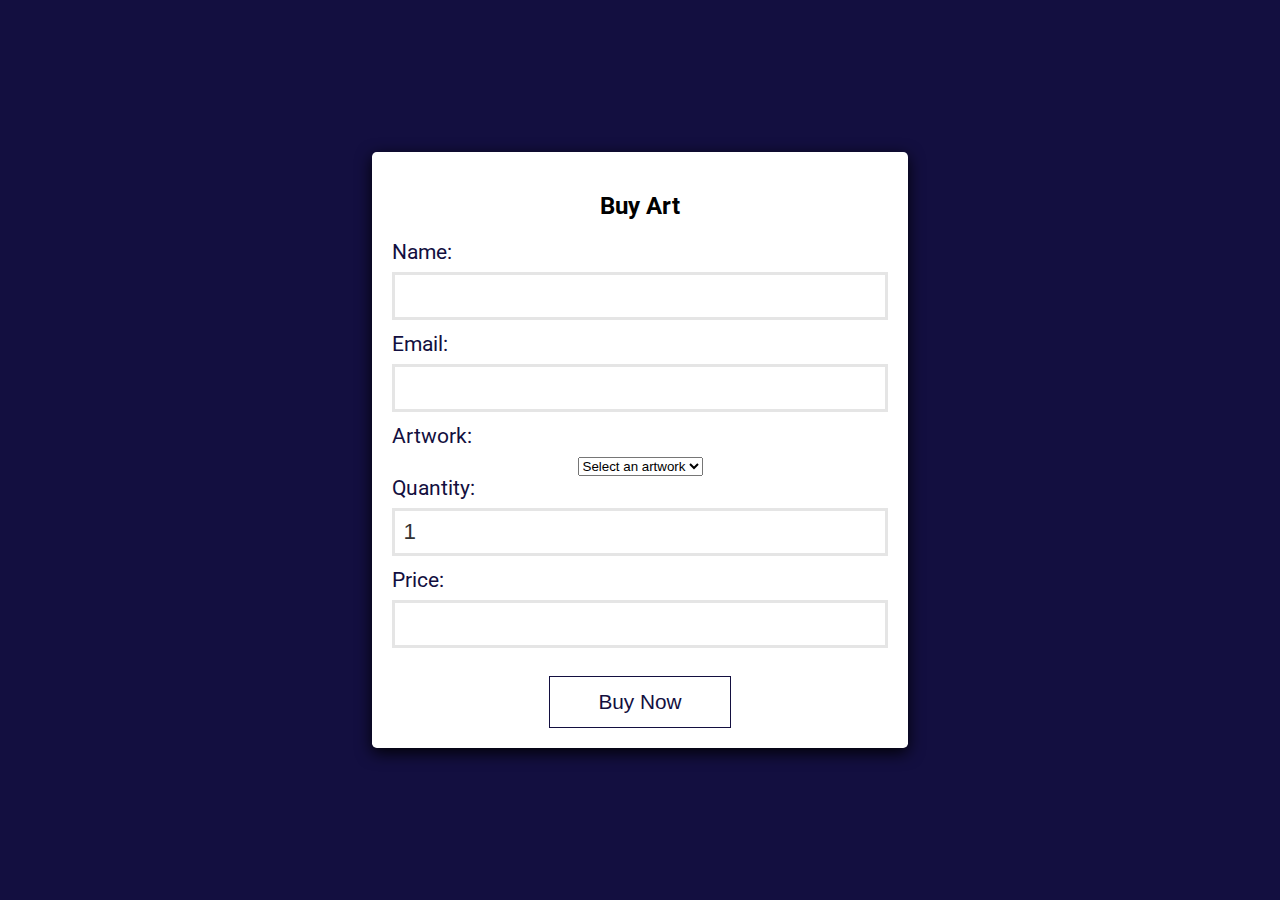
<file: buy.html>
<!DOCTYPE html>
<html lang="en">
<head>
  <meta charset="UTF-8">
  <meta name="viewport" content="width=device-width, initial-scale=1.0">
  <title>Buy Art</title>
  <link rel="stylesheet" href="https://fonts.googleapis.com/css2?family=Roboto:ital,wght@0,100;0,300;0,400;0,500;0,700;1,100;1,300&display=swap">
  <style>
    :root {
      --pink: #EE0548;
      --black: #130f40;
    }

    body {
      font-family: 'Roboto', sans-serif;
      margin: 0;
      padding: 0;
      box-sizing: border-box;
      text-decoration: none;
      outline: none;
      border: none;
      transition: .2s linear;
      text-transform: capitalize;
      background: var(--black);
      display: flex;
    align-items: center;
    justify-content: center;
    min-height: 100vh;
    
    }

    form {
      max-width: 700vh;
      margin: 20px auto;
      padding: 20px;
      background: #fff;
      border-radius: .3rem;
      box-shadow: 0 .3rem 1rem rgba(0, 0, 0, .9);
      text-align: center;
    }

    label {
      display: block;
      margin-bottom: 8px;
      font-size: 1.3rem;
      color: var(--black);
      text-align: left;
    }

    input {
      width: 100%;
      padding: 8px;
      margin-bottom: 12px;
      box-sizing: border-box;
      border: .2rem solid rgba(0, 0, 0, .1);
      font-size: 1.4rem;
      color: #333;
    }

    button {
      display: inline-block;
      margin-top: 1rem;
      border: .1rem solid var(--black);
      color: var(--black);
      font-size: 1.3rem;
      padding: .8rem 3rem;
      cursor: pointer;
      background: none;
      text-align: center;
    }

    button:hover {
      background: var(--pink);
      border-color: var(--pink);
      color: #fff;
    }
  </style>
</head>
<body>

  <form action="confirmation.html" method="post" onsubmit="return validateForm()">
    
    <h2>Buy Art</h2>
    <label for="name">Name:</label>
    <input type="text" id="name" name="name" required>

    <label for="email">Email:</label>
    <input type="email" id="email" name="email" required>

    <label for="artwork">Artwork:</label>
    <select id="artwork" name="artwork" required>
      <option value="">Select an artwork</option>
      <option value="artwork1">Artwork 1</option>
      <option value="artwork2">Artwork 2</option>
      <option value="artwork3">Artwork 3</option>
    </select>

    <label for="quantity">Quantity:</label>
    <input type="number" id="quantity" name="quantity" min="1" value="1" required>

    <label for="price">Price:</label>
    <input type="text" id="price" name="price" readonly>

    <button type="submit">Buy Now</button>
  </form>
  </body>
  </html>
</file>
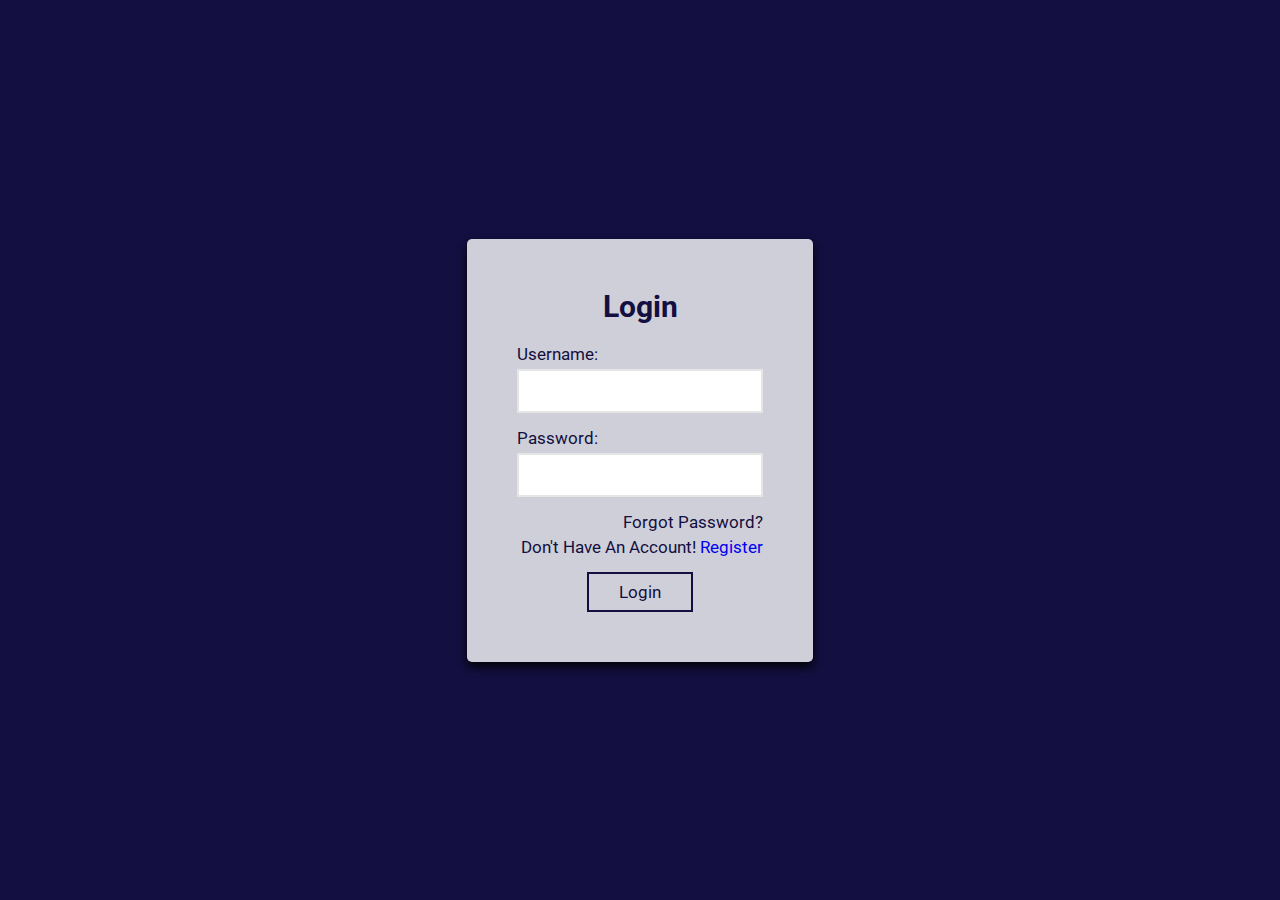
<file: login.html>
<!DOCTYPE html>
<html>
<head>
    <link rel="stylesheet" href="css/style.css">
</head>
<body>
<!-- Add a login form -->
<section class="login" id="login">
    <div class="login-container">
        <form class="login-form"  method="post" action="index.html" onsubmit="return validateForm()">
            <h2>Login</h2>
            <label for="login-username">Username:</label>
            <input type="text" id="login-username" name="login-username" required><br>

            <label for="login-password">Password:</label>
            <input type="password" id="login-password" name="login-password" required><br>
            <label class="fp">Forgot Password?</label><br>
            <label class="fp">Don't have an account! <a href="register.html">Register</a></label><br>
            <button class="btn" type="submit">Login</button>
        </form>
    </div>
</section>

<script>
    function validateForm() {
        var username = document.getElementById("login-username").value;
        var password = document.getElementById("login-password").value;

        if (username.trim() === "") {
            alert("Please enter your username");
            return false;
        }

        if (password.trim() === "") {
            alert("Please enter your password");
            return false;
        }

        if (password.length < 8) {
            alert("Password must be at least 8 characters long");
            return false;
        }

        // Check if password contains at least one letter, one number, and one special character
        if (!/[a-zA-Z]/.test(password) || !/\d/.test(password) || !/[!@#$%^&*()_+\-=\[\]{};':"\\|,.<>\/?]/.test(password)) {
            alert("Password must contain at least one letter, one number, and one special character");
            return false;
        }

        return true;
    }
</script>

</body>
</html>
</file>
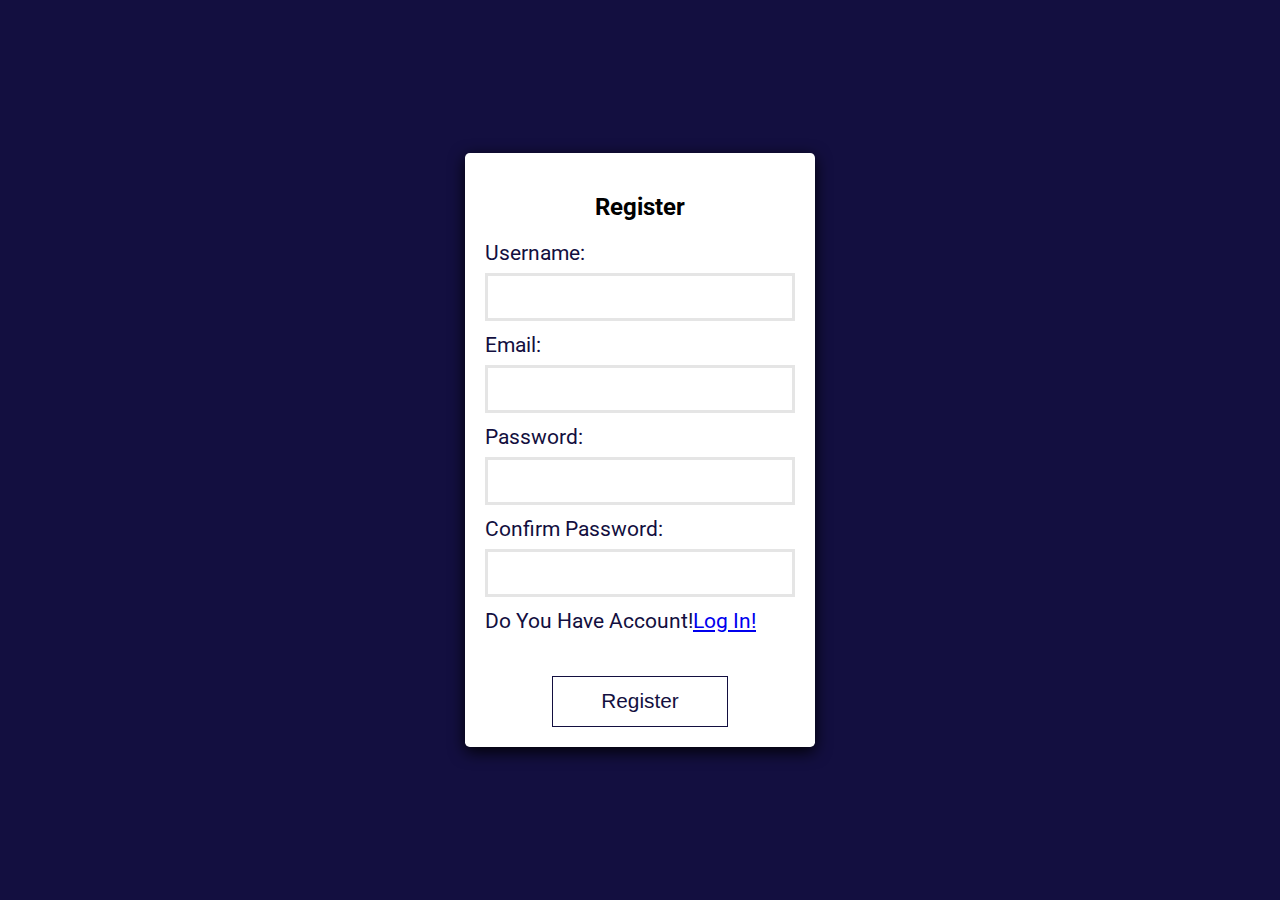
<file: register.html>
<!DOCTYPE html>
<html lang="en">
<head>
  <meta charset="UTF-8">
  <meta name="viewport" content="width=device-width, initial-scale=1.0">
  <title>User Registration</title>
  <link rel="stylesheet" href="https://fonts.googleapis.com/css2?family=Roboto:ital,wght@0,100;0,300;0,400;0,500;0,700;1,100;1,300&display=swap">
  <style>
    :root {
      --pink: #EE0548;
      --black: #130f40;
    }

    body {
      font-family: 'Roboto', sans-serif;
      margin: 0;
      padding: 0;
      box-sizing: border-box;
      text-decoration: none;
      outline: none;
      border: none;
      transition: .2s linear;
      text-transform: capitalize;
      background: var(--black);
      display: flex;
    align-items: center;
    justify-content: center;
    min-height: 100vh;
    
    }

    form {
      max-width: 700vh;
      margin: 20px auto;
      padding: 20px;
      background: #fff;
      border-radius: .3rem;
      box-shadow: 0 .3rem 1rem rgba(0, 0, 0, .9);
      text-align: center;
    }

    label {
      display: block;
      margin-bottom: 8px;
      font-size: 1.3rem;
      color: var(--black);
      text-align: left;
    }

    input {
      width: 100%;
      padding: 8px;
      margin-bottom: 12px;
      box-sizing: border-box;
      border: .2rem solid rgba(0, 0, 0, .1);
      font-size: 1.4rem;
      color: #333;
    }

    button {
      display: inline-block;
      margin-top: 1rem;
      border: .1rem solid var(--black);
      color: var(--black);
      font-size: 1.3rem;
      padding: .8rem 3rem;
      cursor: pointer;
      background: none;
      text-align: center;
    }

    button:hover {
      background: var(--pink);
      border-color: var(--pink);
      color: #fff;
    }
  </style>
</head>
<body>

  <form action="login.html" method="post" onsubmit="return validateForm()">
    
    <h2>Register</h2>
    <label for="username">Username:</label>
    <input type="text" id="username" name="username" required>

    <label for="email">Email:</label>
    <input type="email" id="email" name="email" required>

    <label for="password">Password:</label>
    <input type="password" id="password" name="password" required>

    <label for="confirm_password">Confirm Password:</label>
    <input type="password" id="confirm_password" name="confirm_password" required><br>
    <label class="fp">Do you have account!<a href="login.html">log in!</a></label><br>

    <button type="submit">Register</button>
  </form>
  <script>
    function validateForm() {
        var username = document.getElementById("username").value;
        var email = document.getElementById("email").value;
        var password = document.getElementById("password").value;
        var confirm_password = document.getElementById("confirm_password").value;

        if (username.trim() === "") {
            alert("Please enter your username");
            return false;
        }

        if (email.trim() === "") {
            alert("Please enter your email");
            return false;
        }

        // Check email format using a regular expression
        var emailFormat = /^[^\s@]+@[^\s@]+\.[^\s@]+$/;
        if (!emailFormat.test(email)) {
            alert("Please enter a valid email address");
            return false;
        }

        if (password.trim() === "") {
            alert("Please enter your password");
            return false;
        }

        if (confirm_password.trim() === "") {
            alert("Please confirm your password");
            return false;
        }

        if (password !== confirm_password) {
            alert("Passwords do not match");
            return false;
        }

        if (password.length < 8) {
            alert("Password must be at least 8 characters long");
            return false;
        }

        // Check password complexity using a regular expression
        var passwordComplexity = /^(?=.*[a-z])(?=.*[A-Z])(?=.*\d)(?=.*[@$!%*?&])[A-Za-z\d@$!%*?&]{8,}$/;
        if (!passwordComplexity.test(password)) {
            alert("Password must contain at least one uppercase letter, one lowercase letter, one number, one special character, and be at least 8 characters long");
            return false;
        }

        return true;
    }
</script>


</body>
</html>
</file>
<file: css/style.css>
@import url('https://fonts.googleapis.com/css2?family=Roboto:ital,wght@0,100;0,300;0,400;0,500;0,700;1,100;1,300&display=swap');
:root {
    --pink: #EE0548;
    --black: #130f40;
}

* {
    font-family: 'Roboto', sans-serif;
    margin: 0;
    padding: 0;
    box-sizing: border-box;
    text-decoration: none;
    outline: none;
    border: none;
    transition: .2s linear;
    text-transform: capitalize;
}

*::selection {
    background: var(--pink);
    color: #fff;
}

html {
    font-size: 62.5%;
    overflow-x: hidden;
    scroll-padding-top: 6.5rem;
    scroll-behavior: smooth;
}

body {
    background: var(--black);
}

section {
    padding: 3rem 9%;
}

.btn {
    display: inline-block;
    margin-top: 1rem;
    border: .2rem solid var(--black);
    color: var(--black);
    font-size: 1.7rem;
    padding: .8rem 3rem;
    cursor: pointer;
    background: none;
}

.btn:hover {
    background: var(--pink);
    border-color: var(--pink);
    color: #fff;
}

.heading {
    padding-bottom: 2rem;
    text-align: center;
}

.heading h1 {
    font-size: 4rem;
    color: #fff;
    padding-bottom: 1rem;
    text-transform: uppercase;
}

header {
    position: fixed;
    top: 0;
    left: 0;
    right: 0;
    z-index: 10000;
    background: var(--pink);
    padding: 2rem 9%;
    display: flex;
    align-items: center;
    justify-content: space-between;
}

header .logo {
    font-size: 2.5rem;
    color: #fff;
    font-weight: bolder;
}

header .navbar a {
    color: #fff;
    font-size: 2rem;
    margin-left: 2rem;
}

header .navbar a:hover {
    color: var(--black);
}

#menu-bar {
    font-size: 3rem;
    color: #fff;
    border-radius: .5rem;
    border: .1rem solid #fff;
    padding: .5rem 1.5rem;
    cursor: pointer;
    display: none;
}

.home {
    min-height: 100vh;
    display: flex;
    align-items: center;
    background: url(../images/home-bg.jpg) no-repeat;
    background-size: cover;
    background-position: center;
    background-attachment: fixed;
}

.home .content span {
    font-size: 3rem;
    color: var(--pink);
}

.home .content h3 {
    font-size: 6rem;
    color: var(--black);
    width: 60rem;
}

.step-container {
    display: flex;
    align-items: center;
    justify-content: center;
    flex-wrap: wrap;
}

.step-container .step {
    background: #fff;
    margin: 1rem;
    padding: 2rem;
    border-radius: .5rem;
    box-shadow: 0 .5rem 1rem rgba(0, 0, 0, .9);
    text-align: center;
    flex: 39rem;
    height: 30rem;
     
}

.step-container .step span {
    font-size: 7rem;
    color: var(--pink);
    font-weight: bolder;
}

.step-container .step h3 {
    font-size: 3rem;
    color: var(--black);
}

.step-container .step p {
    font-size: 1.5rem;
    color: #666;
    padding: 1rem 0;
}

.image .box-container {
    display: flex;
    align-items: center;
    justify-content: center;
    flex-wrap: wrap;
}

.image .box-container .box {
    flex: 1 1 30rem;
    margin: 1rem;
    overflow: hidden;
    position: relative;
    border-radius: .5rem;
    box-shadow: 0 .5rem 1rem rgba(0, 0, 0, .9);
    height: 45rem;
    cursor: pointer;
}

.image .box-container .box img {
    height: 100%;
    width: 100%;
    object-fit: cover;
}

.image .box-container .box .info {
    display: flex;
    flex-flow: column;
    align-items: center;
    justify-content: center;
    position: absolute;
    top: 0;
    left: 0;
    height: 100%;
    width: 100%;
    background: rgba(255, 255, 255, .8);
    text-align: center;
    transform: scale(1.3);
    opacity: 0;
}

.image .box-container .box:hover .info {
    transform: scale(1);
    opacity: 1;
}

.image .box-container .box:hover img {
    transform: scale(1.3);
}

.image .box-container .box .info h3 {
    font-size: 3rem;
    color: var(--black);
}

.image .box-container .box .info p {
    font-size: 1.7rem;
    color: #333;
    padding: 1rem;
}

.post .row {
    display: flex;
}

.post .row .divider {
    padding: 0 1rem;
}

.post .row .box-container .box img {
    height: 30rem;
    width: 100%;
    object-fit: cover;
    border-radius: .5rem;
    border: 2rem solid #fff;
    box-shadow: 0 .5rem 1rem rgba(0, 0, 0, .9);
}

.post .row .box-container .box .info {
    padding: 2rem 0;
}

.post .row .box-container .box .info h3 {
    font-size: 2.5rem;
    color: #fff;
}

.post .row .box-container .box .info p {
    font-size: 1.7rem;
    color: #aaa;
    padding: 1rem 0;
    font-style: italic;
}

.post .row .box-container .box .info p i {
    color: var(--pink);
    padding: 0 .5rem;
}

.team .box-container {
    display: flex;
    align-items: center;
    justify-content: center;
    flex-wrap: wrap;
}

.team .box-container .box {
    margin: 1rem;
    border-radius: .5rem;
    box-shadow: 0 .5rem 1rem rgba(0, 0, 0, .9);
    background: #fff url(../images/card-bg.png) no-repeat;
    padding: 4.7rem 2rem;
    text-align: center;
    background-size: cover;
    flex: 1 1 33rem;
}

.team .box-container .box img {
    border-radius: 50%;
    object-fit: cover;
    height: 15rem;
    width: 15rem;
    padding: 1rem;
}

.team .box-container .box h3 {
    font-size: 2.5rem;
    color: var(--black);
}

.team .box-container .box span {
    font-size: 2rem;
    color: var(--pink);
}

.team .box-container .box p {
    font-size: 1.5rem;
    color: #333;
    padding: 1rem 0;
}

.team .box-container .box .share {
    padding: 1rem 0;
}

.team .box-container .box .share a {
    height: 4rem;
    width: 4rem;
    line-height: 4rem;
    font-size: 2rem;
    color: var(--black);
    background: #eee;
}

.team .box-container .box .share a:hover {
    color: #fff;
    background: var(--pink);
}

.contact form {
    padding: 2rem;
    background: #fff;
    border-radius: .5rem;
    box-shadow: 0 .5rem 1rem rgba(0, 0, 0, .9);
    text-align: center;
}

.contact form .inputBox {
    display: flex;
    justify-content: space-between;
    flex-wrap: wrap;
}

.contact form .inputBox input,
.contact form textarea {
    border: .2rem solid rgba(0, 0, 0, .1);
    font-size: 1.7rem;
    padding: 1.5rem;
    margin: 1rem 0;
    text-transform: none;
    color: #333;
}

.contact form .inputBox input {
    width: 49%;
}

.contact form textarea {
    height: 15rem;
    width: 100%;
    resize: none;
}

.contact form .inputBox input::placeholder,
.contact form textarea::placeholder {
    text-transform: capitalize;
}

.contact form .inputBox input:focus,
.contact form textarea:focus {
    border-color: var(--pink);
}

.blog .box-container {
    display: flex;
    justify-content: center;
    align-items: center;
    flex-wrap: wrap;
}

.blog .box-container .box {
    background: #fff;
    margin: 1rem;
    border-radius: .5rem;
    box-shadow: 0 .5rem 1rem rgba(0, 0, 0, .9);
    overflow: hidden;
    flex: 1 1 30rem;
}

.blog .box-container .box img {
    height: 25rem;
    width: 100%;
    object-fit: cover;
}

.blog .box-container .box .info {
    padding: 2rem;
}

.blog .box-container .box .info h3 {
    color: var(--black);
    font-size: 2.5rem;
}

.blog .box-container .box .info h3 span {
    color: var(--pink);
    font-weight: bolder;
}

.blog .box-container .box .info p {
    color: #333;
    
    font-size: 1.5rem;
    padding: 1rem 0;
}

.login {
    display: flex;

    align-items: center;
    justify-content: center;
    min-height: 100vh;
}

.login-container {
    background: rgba(255, 255, 255, 0.8);
    padding: 5rem;
    border-radius: .5rem;
    box-shadow: 0 .5rem 1rem rgba(0, 0, 0, .9);
}

.login-form {
    text-align: center;
}

.login-form h2 {
    font-size: 3rem;
    color: var(--black);
    margin-bottom: 2rem;
}

.login-form label {
    font-size: 1.7rem;
    color: var(--black);
    display: block;
    margin-bottom: 0.5rem;
    text-align: left;
}

.login-form input {
    width: 100%;
    padding: 1rem;
    font-size: 1.7rem;
    margin-bottom: 1.5rem;
    border: 0.2rem solid rgba(0, 0, 0, 0.1);
    color: #333;
}
.fp{
    float: right;
    
    font-size: 2em;
}
.login-form button {
    background: none;
    border: 0.2rem solid var(--black);
    color: var(--black);
    font-size: 1.7rem;
    padding: 0.8rem 3rem;
    cursor: pointer;
}

.login-form button:hover {
    background: var(--pink);
    border-color: var(--pink);
    color: #fff;
}

.footer {
    padding: 2.5rem 1.5rem;
    font-size: 2rem;
    color: var(--black);
    background: #fff;
    text-align: center;
}

.footer span {
    color: var(--pink);
}
</file>
